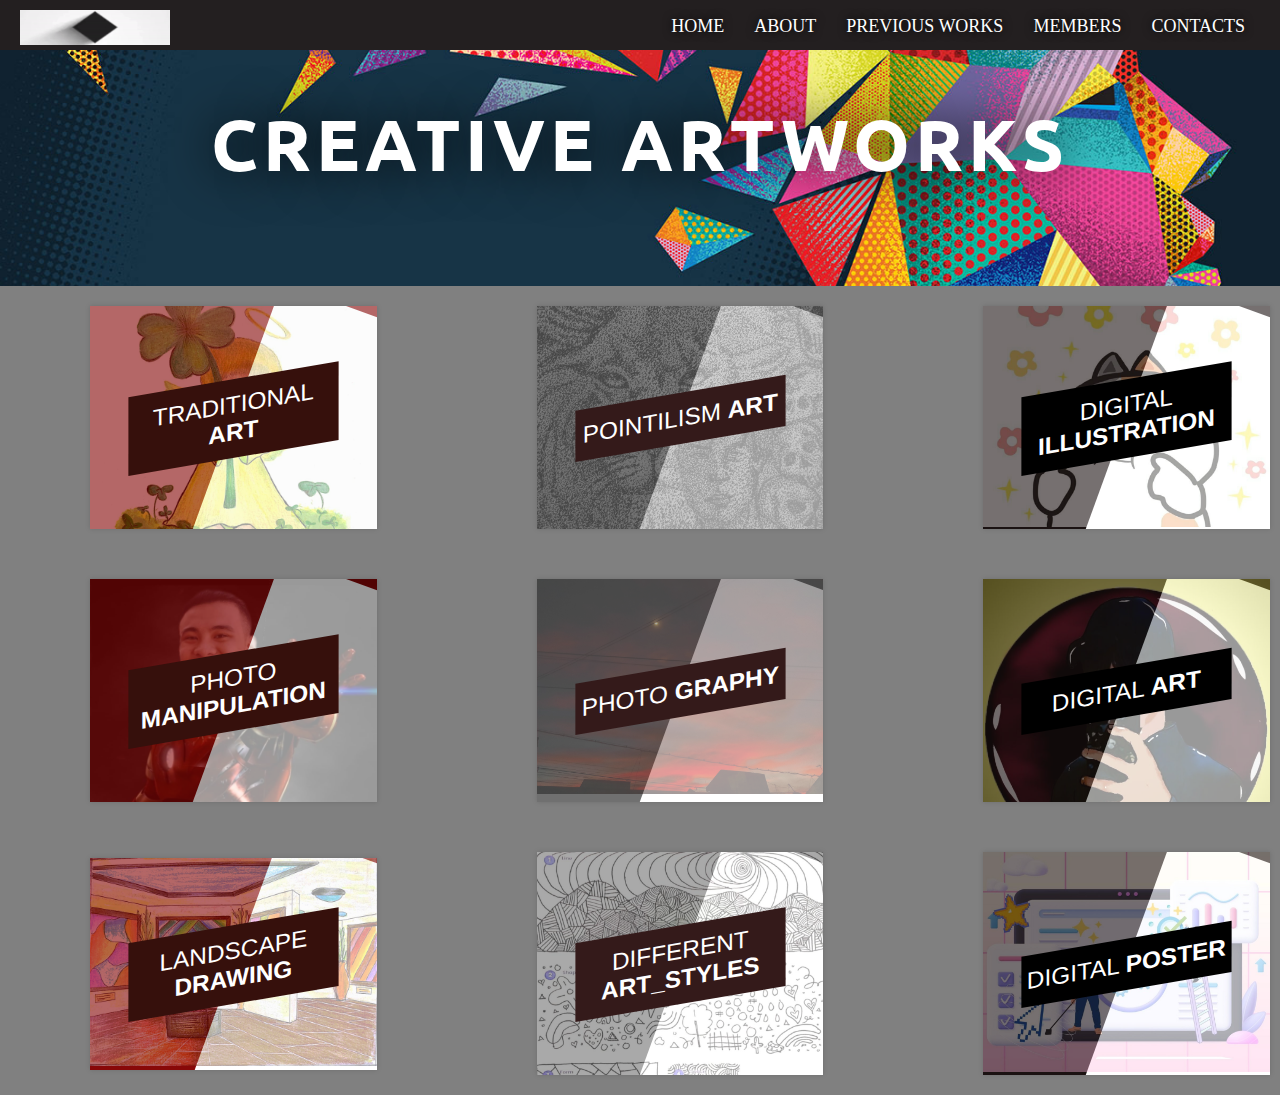
<file: creative/index.html>
<!DOCTYPE html>
<html>
<head>
	<meta charset="utf-8">
	<title>Creative Artworks</title>
	<link rel="stylesheet" type="text/css" href="../CssStyle.css">
	<script src="../script.js"></script>
</head>

<body style="background-color: gray;">
<!-- NAVIGATION BAR -->
    <nav>
      <div class="logo">
        <a href="https://www.youtube.com/watch?v=XCSnogXoZOM"><img src="../img/logo.gif" alt="logo"></a>
      </div>
      <div class="menu-icon">
        <i class="fa fa-bars fa-2x"></i>
      </div>
      <ul>
        <li><a href="../#mainvisual" rel="internal">Home</a></li>
        <li><a href="../#about" rel="internal">About</a></li>
        <li><a href="../#previousworks" rel="internal">Previous Works</a></li>
        <li><a href="../#members" rel="internal">Members</a></li>
        <li><a href="../#contacts" rel="internal">Contacts</a></li>
      </ul>
    </nav>




     <!-- TITLE PAGE -->
   <section class="studentsday" style="background: url(../img/backdraft.jpg); background-repeat: no-repeat; object-fit: cover; background-position: center; background-size: 100%;">
      <div class="containstudentsday">
      <h1 style="font-size: 450%; color: #fff; letter-spacing: 5px; text-shadow: 0 0 50px #000;">CREATIVE ARTWORKS</h1>	
      </div>
    </section>


    <!-- 1st PAGE -->
  	<div class="container1" style="padding: 10px 0; margin-left: 80px;">

        <figure class="snip1104 red">
          <img src="img/aa.jpg" alt="picture 1" />
          <figcaption>
            <h2>Traditional  <span> Art</span></h2>
          </figcaption>
        </figure>

        <figure class="snip1104 gray" style="margin-left: 150px;"><img src="img/bb.jpg" alt="picture 2" />
          <figcaption>
            <h2>Pointilism <span> Art</span></h2>
          </figcaption>
        </figure>      

        <figure class="snip1104 black" style="margin-left: 150px"><img src="img/cc.jpg" alt="picture 3" />
          <figcaption>
            <h2>Digital <span> illustration</span></h2>
          </figcaption>
        </figure>      
      </div>


    <!--2nd PAGE -->
    	<div class="container2" style="padding: 20px 0; margin-left: 80px;">

        <figure class="snip1104 red">
          <img src="img/g.jpg" alt="picture 4" />
          <figcaption>
            <h2>photo  <span> manipulation</span></h2>
          </figcaption>
        </figure>


        <figure class="snip1104 gray" style="margin-left: 150px"><img src="img/j.jpg" alt="picture 5" />
          <figcaption>
            <h2>Photo <span> Graphy</span></h2>
          </figcaption>
        </figure>      



        <figure class="snip1104 black" style="margin-left: 150px;"><img src="img/dd.jpg" alt="picture 6" />
          <figcaption>
            <h2>Digital <span> Art</span></h2>
          </figcaption>
        </figure>      
  	</div>

<!-- 3rd PAGE -->
  <div class="container1" style="padding: 10px 0; margin-left: 80px;">

      <figure class="snip1104 red">
        <img src="img/ee.jpg" alt="picture 7" />
        <figcaption>
          <h2>Landscape  <span> Drawing</span></h2>
        </figcaption>
      </figure>

      <figure class="snip1104 gray" style="margin-left: 150px;"><img src="img/eee.jpg" alt="picture 8" />
        <figcaption>
          <h2>Different <span> Art_styles</span></h2>
        </figcaption>
      </figure>      

      <figure class="snip1104 black" style="margin-left: 150px;" ><img src="img/poster.jpg" alt="picture 9" />
        <figcaption>
          <h2>Digital <span> Poster</span></h2>
        </figcaption>
      </figure>      
    </div>


</body>
</html>
</file>
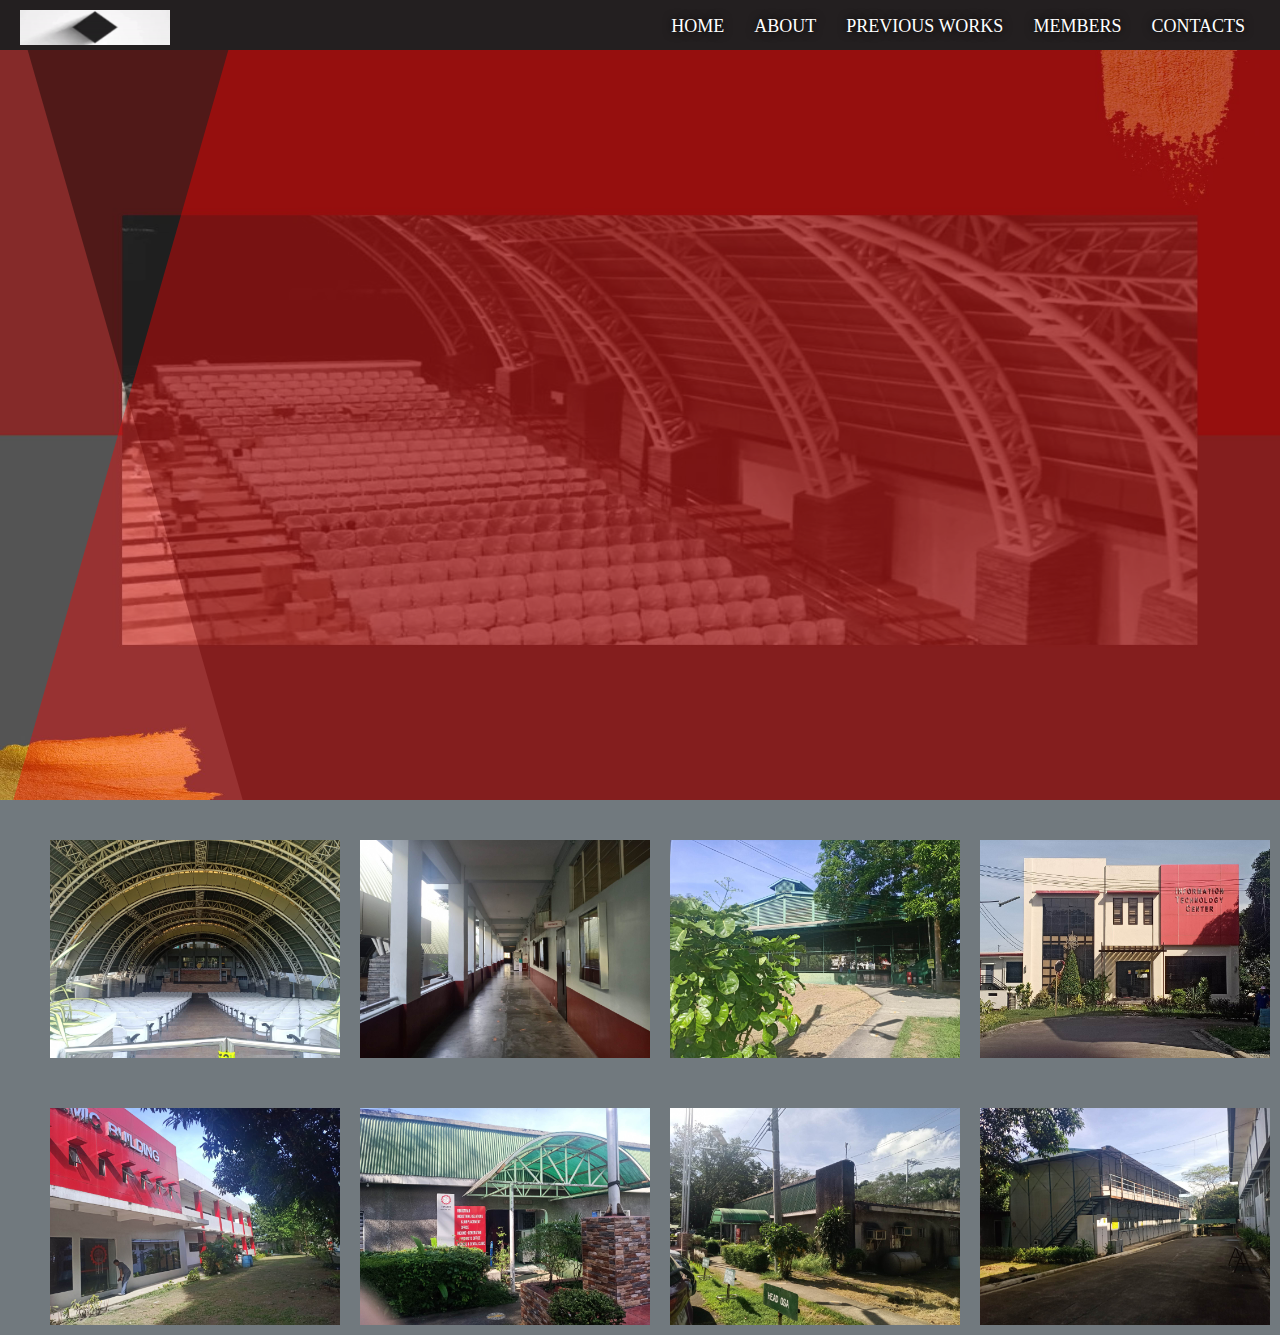
<file: gallery/index.html>
<!DOCTYPE html>
<html>
<head>
	<meta charset="utf-8">
	<meta name="viewport" content="width=device-width, initial-scale=1">
	<title>Web Warrirors Gallery</title>
	<link rel="stylesheet" type="text/css" href="../gallerycss.css">
	<script src="../script.js"></script>
</head>


<body style="background-color: #71797E;">

<!-- NAVIGATION BAR -->
    <nav>
      <div class="logo">
        <a href="https://www.youtube.com/watch?v=XCSnogXoZOM"><img src="../img/logo.gif" alt="logo"></a>
      </div>
      <div class="menu-icon">
        <i class="fa fa-bars fa-2x"></i>
      </div>
      <ul>
        <li><a href="../#mainvisual" rel="internal">Home</a></li>
        <li><a href="../#about" rel="internal">About</a></li>
        <li><a href="../#previousworks" rel="internal">Previous Works</a></li>
        <li><a href="../#members" rel="internal">Members</a></li>
        <li><a href="../#contacts" rel="internal">Contacts</a></li>
      </ul>
    </nav>

    <div id="mainvisual" style="background: url(../img/titlebg.jpg);background-repeat: no-repeat; background-size: 100% 100%;">
      <div class="layer-gray mainvisual-layer-animation"></div>
      <div class="layer-red mainvisual-layer-animation2"></div>
        <h2 class="title-animation"><b class="en title-animation" style="text-align: center; margin-top: -200px;">"TUPC CAMPUS TOUR"
        <b class="en title-animation"><iframe width="1250" height="500" src="https://www.youtube.com/embed/xnZn_WWCld0" title="YouTube video player" frameborder="0" allow="accelerometer; autoplay; clipboard-write; encrypted-media; gyroscope; picture-in-picture" allowfullscreen style="padding-left: 10px;"></iframe></h2>
      <div class="test fullexpand"></div>
    </div> 

   
   <div class="container1" style="padding: 30px 0; margin-left: 40px;">
     <figure class="snip1321"><img src="../img/gallery/auditorium.jpg" alt="auditorium"/>
      <figcaption><i class="ion-upload"></i>
        <h1>AUDITORIUM</h1>
      </figcaption><a href="#"></a>
     </figure>

     <figure class="snip1321"><img src="../img/gallery/hallway.jpg" alt="hallway"/>
      <figcaption><i class="ion-upload"></i>
       <h1>HALLWAY</h1>
      </figcaption><a href="#"></a>
     </figure>


     <figure class="snip1321"><img src="../img/gallery/court.jpg" alt="court"/>
      <figcaption><i class="ion-upload"></i>
       <h1>COVERED COURT</h1>
      </figcaption><a href="#"></a>
     </figure>

     <figure class="snip1321"><img src="../img/gallery/uitc.jpg" alt="uitc"/>
      <figcaption><i class="ion-upload"></i>
       <h1>INFORMATION TECHNOLOGY CENTER</h1>
      </figcaption><a href="#"></a>
     </figure>

  </div>

  <div class="container1" style="padding: 10px 5; margin-left: 40px;">
       <figure class="snip1321"><img src="../img/gallery/acad.jpg" alt="acad"/>
        <figcaption><i class="ion-upload"></i>
         <h1>ACADEMIC BUILDING</h1>
        </figcaption><a href="#"></a>
       </figure>

       <figure class="snip1321"><img src="../img/gallery/registrar.jpg" alt="registrar"/>
        <figcaption><i class="ion-upload"></i>
         <h1>REGISTRAR</h1>
        </figcaption><a href="#"></a>
       </figure>


       <figure class="snip1321"><img src="../img/gallery/osa.jpg" alt="osa"/>
        <figcaption><i class="ion-upload"></i>
         <h1>OFFICE OF STUDENT AFFAIRS</h1>
        </figcaption><a href="#"></a>
       </figure>

       <figure class="snip1321"><img src="../img/gallery/iso.jpg" alt="isolation"/>
        <figcaption><i class="ion-upload"></i>
         <h1>ISOLATION ROOM</h1>
        </figcaption><a href="#"></a>
       </figure>

    </div>



</body>
</html>
</file>
<file: CssStyle.css>
@import url('https://fonts.googleapis.com/css?family=Ubuntu');
body, html {
  font-family: 'Ubuntu', sans-serif;
  color: #666;
  text-align: center;
  margin: 0;
}



#mainvisual {
    background: url(img/tuplogo2.jpg) no-repeat center center;
    background-size: auto auto;
    background-size: cover;
}

#mainvisual {
    height: 800px;
    padding: 0 80px;
    position: relative;
    overflow: hidden;
}

#mainvisual .layer-gray {
    position: absolute;
    width: 100%;
    height: 100%;
    top: 0;
    bottom: 0;
    right: -10%;
    margin: auto;
    background-color: rgba(0,0,0,.4);
    transform: skewx(16deg);
}

#mainvisual .layer-red {
    position: absolute;
    width: 100%;
    height: 100%;
    top: 0;
    bottom: 0;
    right: -10%;
    margin: auto;
    background-color: rgba(255,0,0,.4);
    transform: skewx(-16deg);
}

.mainvisual-layer-animation {
    animation: mainvisual-layer-animation 1.4s ease forwards;
}

.mainvisual-layer-animation2 {
    animation: mainvisual-layer-animation 2.4s ease forwards;
}

@keyframes mainvisual-layer-animation {
  from{
    right: -10%;
  }
  to{
    right: -65%;
  }
}

@keyframes mainvisual-layer-animation2 {
  from{
    right: -10%;
  }
  to{
    right: -25%;
  }
}

#mainvisual h2 {
    text-align: center;
    font-size: 0;
    letter-spacing: 0;
    opacity: 50%;
    padding-top: 300px;
}


  
#mainvisual h2 .en {
    font-size: 5rem;
    font-family: 'times new roman', sans-serif;
    font-weight: normal;
    display: block;
    opacity: 0;
    color: whitesmoke;
    text-align: left;
    letter-spacing: 0.20em;


transition-property: transform;
transition-duration: .8s;
-webkit-transition-delay: .4s;
transition-delay: .4s;
text-decoration: none;
}

#mainvisual h2 .en:after {
    content: '';
    display: block;
    width: 100%;
    height: 2px;
    background-color: black ;
    margin-top: 4px;
    -webkit-transform-origin: left top;
    transform-origin: left top;
    transition-property: transform;
    transition-duration: .8s;
    transition-timing-function: cubic-bezier(.645,.045,.355,1);
  -webkit-transform: scaleX(0);
transform: scaleX(1);
  -webkit-transition-duration: .8s;

}

#mainvisual h2 .en:after {
    -webkit-transition-duration: .8s;
    -webkit-transition-timing-function: cubic-bezier(.645,.045,.355,1);
}

.title-animation {
    animation: title-animation 5.2s ease forwards;
}

@keyframes title-animation {
  from{
    opacity: 0;
    transform: translateX(-10px);
  }
  to{
    opacity: 1;
    transform: translateX(0);
  }
}








/*Navigation CSS*/


nav{
  position: fixed;
  top:0;
  left: 0;
  width: 100%;
  height: 100px;
  padding: 10px 60px;
  box-sizing: border-box;
  transition: .5s;
  z-index: 5;
  opacity: 1;
}

nav{
  background: #231f20;
  height: 50px;
  padding: 10px 20px;
}

nav .logo{
  float: left;

}
nav .logo img{
  height: 35px;
  width: 150px;
}
nav.black .logo img{
  height: 60px;
}







nav ul{
  float: right;
  margin: 0;
  padding-left: 10px;
  display: flex;
}
nav ul li{
  list-style: none;
  margin-top: 4px;
  line-height: none;
  font-size: 18px;
  color: white;

  text-decoration: none;
  text-transform: uppercase;
  transition: 1s;
  text-shadow: 0 0 10px #000;
}
 nav ul li a{
  line-height: none;
  font-size: 18px;
  font-family: 'cursive;';
  color: white;
  padding: 10px 15px;
  text-decoration: none;
  text-transform: uppercase;
  transition: 1s;
  text-shadow: 0 0 10px #000;
} 

 nav.black ul li a{
  color: #fff;
  line-height: 20px;
} 
nav.black ul li{
  color: #fff;
  line-height: 20px;
}
 nav ul li a.active,
nav ul li a:hover{
  color: #E1C16E;
} 
nav ul li.active,
nav ul li:hover{
  color: #E1C16E;
}


li a:hover {
  background-color: #71797E;
  padding: 15px 20px;
  transition: 1s;
}



/*Parallax Background Section */
.parallax1 {
  background-image: url(img/contactsbg.gif);
  min-height: 50%;
  position: relative;
  background-position: center;
  background-size: cover;
  background-repeat: no-repeat;
  background-attachment: fixed;
}



.heading {
  position: absolute;
  color: #fff;
  font-size: 550%;
  top: 38%;
  width: 100%;
  text-transform: uppercase;
  letter-spacing: 8px;
  text-shadow: 0 0 10px #000;
}
.heading2 {
  position: absolute;
  color: #fff;
  font-size: 150%;
  top: 50%;
  width: 100%;
  text-transform: uppercase;
  letter-spacing: 8px;
  text-shadow: 0 0 10px #000;
}
.heading-sm {
  position: absolute;
  top: 45%;
  width: 100%;
  color: #fff;
  font-size: 250%;
  text-transform: uppercase;
  letter-spacing: 5px;
  text-shadow: 0 0 10px #000;
}

section {
  overflow: auto;
  padding: 50px 80px;
}

.dark{
  overflow: auto;
  padding: 50px 80px;
  background-color: #323232;
  color: #f2f2f2;
}
@media (max-width: 900px){
  nav ul li{
    font-size: 12px;
  }
  .heading{
    font-size: 250%;
  }
}
@media (max-width: 600px){
  .heading{
    font-size: 250%;
  }
  .heading-sm{
    font-size: 180%
  }

  nav ul li{
    font-size: 8px;
  }
}
input[type=text], select, textarea {
  width: 100%;
  padding: 12px;
  border: 1px solid #ccc;
  border-radius: 4px;
  box-sizing: border-box;
  margin-top: 6px;
  margin-bottom: 16px;
  resize: vertical;
}

input[type=submit] {
  background-color: #4CAF50;
  color: white;
  padding: 12px 20px;
  border: none;
  border-radius: 4px;
  cursor: pointer;
}

input[type=submit]:hover {
  background-color: #45a049;
}

.container {
  border-radius: 5px;
  background-color: #f2f2f2;
  padding: 20px;
}



/*ABOUT US PAGE*/
















/*Slider CSS*/



img:hover{
    transform: scale3d(1.2, 1.1, 0.3);
    z-index: 3;
    transition: 2s;  
}





@import url(https://fonts.googleapis.com/css?family=Open+Sans:400,800,700,600);
@import url(https://maxcdn.bootstrapcdn.com/font-awesome/4.5.0/css/font-awesome.min.css);
*, *:before, *:after {
  box-sizing: border-box;
}


.slider {
  height: 80%;
  width: 100%;
  position: relative;
  overflow: hidden;
  display: -webkit-box;
  display: -webkit-flex;
  display: -ms-flexbox;
  display: flex;
  -webkit-flex-flow: row nowrap;
      -ms-flex-flow: row nowrap;
          flex-flow: row nowrap;
  -webkit-box-align: end;
  -webkit-align-items: flex-end;
      -ms-flex-align: end;
          align-items: flex-end;
  -webkit-box-pack: center;
  -webkit-justify-content: center;
      -ms-flex-pack: center;
          justify-content: center;
}
.slider-btn {
  width: 12px;
  height: 12px;
  margin: 32px 12px;
  z-index: 10;
  outline: 6px solid white;
  outline-offset: -6px;
  box-shadow: 0 0 0 0 #333, 0 0 0 0 rgba(51, 51, 51, 0);
  cursor: pointer;
  -webkit-appearance: none;
     -moz-appearance: none;
          appearance: none;
  -webkit-backface-visibility: hidden;
          backface-visibility: hidden;
}
.slider-btn:checked {
  -webkit-animation: check 0.5s linear forwards;
          animation: check 0.5s linear forwards;
}
.slider-btn:checked:nth-of-type(1) ~ .slider-inner {
  -webkit-transform: translateX(0%);
          transform: translateX(0%);
}
.slider-btn:checked:nth-of-type(2) ~ .slider-inner {
  -webkit-transform: translateX(-25%);
          transform: translateX(-25%);
}
.slider-btn:checked:nth-of-type(3) ~ .slider-inner {
  -webkit-transform: translateX(-50%);
          transform: translateX(-50%);
}
.slider-btn:checked:nth-of-type(4) ~ .slider-inner {
  -webkit-transform: translateX(-75%);
          transform: translateX(-75%);
}
.slider-inner {
  position: absolute;
  top: 0;
  left: 0;
  width: 400%;
  height: 100%;
  -webkit-transition: all 1s ease-out;
  transition: all 1s ease-out;
  display: -webkit-box;
  display: -webkit-flex;
  display: -ms-flexbox;
  display: flex;
  -webkit-flex-flow: row nowrap;
      -ms-flex-flow: row nowrap;
          flex-flow: row nowrap;
}
.slider-contents {
  height: 100%;
  padding: 16px;
  text-align: center;
  display: -webkit-box;
  display: -webkit-flex;
  display: -ms-flexbox;
  display: flex;
  -webkit-box-flex: 1;
  -webkit-flex: 1;
      -ms-flex: 1;
          flex: 1;
  -webkit-flex-flow: column nowrap;
      -ms-flex-flow: column nowrap;
          flex-flow: column nowrap;
  -webkit-box-align: center;
  -webkit-align-items: center;
      -ms-flex-align: center;
          align-items: center;
  -webkit-box-pack: center;
  -webkit-justify-content: center;
      -ms-flex-pack: center;
          justify-content: center;
          font-style: 'times new roman';
          color: black;
}



.slider-icon {
  font-size: 68px;
  color: #black;
 
}
.slider-caption {
  font-weight: 700;
  margin: 32px 0 16px;
  text-transform: uppercase;
  font-style: "times new roman";
  color: black;
}
.slider-txt {
  color: black;
  margin-bottom: 48px;
  max-width: 300px;
  font-style: "times new roman";
  background-color: none;

}

ul {
  list-style: none;
  text-align: center;
  color: white;
  margin: 0;
  padding: 0;
}


@keyframes check {
  50% {
    outline-color: #E87E04;
    box-shadow: 0 0 0 12px #333, 0 0 0 36px rgba(51, 51, 51, 0.2);
  }
  100% {
    outline-color: #E87E04;
    box-shadow: 0 0 0 0 #333, 0 0 0 0 rgba(51, 51, 51, 0);
  }
}




slider-contents.img:hover{
  transform: scale(1.3);
  z-index: 2;
  transition: 5s;
}






@import url(https://fonts.googleapis.com/css?family=Raleway:400,800);
figure.snip1104 {
  font-family: 'Raleway', Arial, sans-serif;
  position: relative;
  overflow: hidden;
  margin: 10px;
  min-width: 220px;
  max-width: 310px;
  max-height: 223px;
  width: 100%;
  background: #000000;
  color: #ffffff;
  text-align: center;
  box-shadow: 0 0 5px rgba(0, 0, 0, 0.15);
}

figure.snip1104 * {
  -webkit-box-sizing: border-box;
  box-sizing: border-box;
  -webkit-transition: all 0.4s ease-in-out;
  transition: all 0.4s ease-in-out;
}

figure.snip1104 img {
  max-width: 100%;
  position: relative;
  opacity: 0.4;
}

figure.snip1104 figcaption {
  position: absolute;
  top: 0;
  left: 0;
  bottom: 0;
  right: 0;
}

figure.snip1104 h2 {
  position: absolute;
  left: 40px;
  right: 40px;
  display: inline-block;
  background: #000000;
  -webkit-transform: skew(-10deg) rotate(-10deg) translate(0, -50%);
  transform: skew(-10deg) rotate(-10deg) translate(0, -50%);
  padding: 12px 5px;
  margin: 0;
  top: 50%;
  text-transform: uppercase;
  font-weight: 400;
}

figure.snip1104 h2 span {
  font-weight: 800;
}

figure.snip1104:before {
  height: 100%;
  width: 100%;
  top: 0;
  left: 0;
  content: '';
  background: #ffffff;
  position: absolute;
  -webkit-transition: all 0.3s ease-in-out;
  transition: all 0.3s ease-in-out;
  -webkit-transform: rotate(150deg) translateY(-50%);
  transform: rotate(110deg) translateY(-50%);
}

figure.snip1104 a {
  left: 0;
  right: 0;
  top: 0;
  bottom: 0;
  position: absolute;
  z-index: 1;
}

figure.snip1104.gray {
  background: #707070;
}

figure.snip1104.gray h2 {
  background: #341A1A;
}

figure.snip1104.red {
  background: #880808;
}

figure.snip1104.red h2 {
  background: #36100c;
}

figure.snip1104.black {
  background: #1B1212;
}

figure.snip1104.black h2 {
  background:  #000000;
}

figure.snip1104:hover img,
figure.snip1104.hover img {
  opacity: 1;
  -webkit-transform: scale(1.1);
  transform: scale(1.1);
}

figure.snip1104:hover h2,
figure.snip1104.hover h2 {
  -webkit-transform: skew(-10deg) rotate(-10deg) translate(-150%, -50%);
  transform: skew(-10deg) rotate(-10deg) translate(-150%, -50%);
}

figure.snip1104:hover:before,
figure.snip1104.hover:before {
  -webkit-transform: rotate(110deg) translateY(-150%);
  transform: rotate(110deg) translateY(-150%);
}

.container1{
  display: flex;
  margin-left: 150px;
  align-items: center;
}


.container2{
  display: flex;
  padding: 50px 0px;
  margin-left: 150px;
}



/*CONTACTS CONTAINER CSS*/

.container3{
  display: flex;
  padding: 10px;
  margin-left: 32.5em;
}
</file>
<file: gallerycss.css>
@import url('https://fonts.googleapis.com/css?family=Ubuntu');
body, html {
  font-family: 'Ubuntu', sans-serif;
  color: #666;
  text-align: center;
  margin: 0;
}



#mainvisual {
    background: url(img/tuplogo2.jpg) no-repeat center center;
    background-size: auto auto;
    background-size: cover;
}

#mainvisual {
    height: 800px;
    padding: 0 80px;
    position: relative;
    overflow: hidden;
}

#mainvisual .layer-gray {
    position: absolute;
    width: 100%;
    height: 100%;
    top: 0;
    bottom: 0;
    right: -10%;
    margin: auto;
    background-color: rgba(0,0,0,.4);
    transform: skewx(16deg);
}

#mainvisual .layer-red {
    position: absolute;
    width: 100%;
    height: 100%;
    top: 0;
    bottom: 0;
    right: -10%;
    margin: auto;
    background-color: rgba(255,0,0,.4);
    transform: skewx(-16deg);
}

.mainvisual-layer-animation {
    animation: mainvisual-layer-animation 1.4s ease forwards;
}

.mainvisual-layer-animation2 {
    animation: mainvisual-layer-animation 2.4s ease forwards;
}

@keyframes mainvisual-layer-animation {
  from{
    right: -10%;
  }
  to{
    right: -65%;
  }
}

@keyframes mainvisual-layer-animation2 {
  from{
    right: -10%;
  }
  to{
    right: -25%;
  }
}

#mainvisual h2 {
    text-align: center;
    font-size: 0;
    letter-spacing: 0;
    opacity: 50%;
    padding-top: 300px;
}


  
#mainvisual h2 .en {
    font-size: 5rem;
    font-family: 'times new roman', sans-serif;
    font-weight: normal;
    display: block;
    opacity: 0;
    color: whitesmoke;
    text-align: left;
    letter-spacing: 0.20em;


transition-property: transform;
transition-duration: .8s;
-webkit-transition-delay: .4s;
transition-delay: .4s;
text-decoration: none;
}

#mainvisual h2 .en:after {
    content: '';
    display: block;
    width: 100%;
    height: 2px;
    background-color: black ;
    margin-top: 4px;
    -webkit-transform-origin: left top;
    transform-origin: left top;
    transition-property: transform;
    transition-duration: .8s;
    transition-timing-function: cubic-bezier(.645,.045,.355,1);
  -webkit-transform: scaleX(0);
transform: scaleX(1);
  -webkit-transition-duration: .8s;

}

#mainvisual h2 .en:after {
    -webkit-transition-duration: .8s;
    -webkit-transition-timing-function: cubic-bezier(.645,.045,.355,1);
}

.title-animation {
    animation: title-animation 5.2s ease forwards;
}

@keyframes title-animation {
  from{
    opacity: 0;
    transform: translateX(-10px);
  }
  to{
    opacity: 1;
    transform: translateX(0);
  }
}








/*Navigation CSS*/


nav{
  position: fixed;
  top:0;
  left: 0;
  width: 100%;
  height: 100px;
  padding: 10px 60px;
  box-sizing: border-box;
  transition: .5s;
  z-index: 5;
  opacity: 1;
}

nav{
  background: #231f20;
  height: 50px;
  padding: 10px 20px;
}

nav .logo{
  float: left;

}
nav .logo img{
  height: 35px;
  width: 150px;
}
nav.black .logo img{
  height: 60px;
}


.logo:hover {
  background-color: none;
  transform: scale3d(1.2, 1.1, 0.3);
  transition: 2s;
}





nav ul{
  float: right;
  margin: 0;
  padding-left: 10px;
  display: flex;
}
nav ul li{
  list-style: none;
  margin-top: 4px;
  line-height: none;
  font-size: 18px;
  color: white;

  text-decoration: none;
  text-transform: uppercase;
  transition: 1s;
  text-shadow: 0 0 10px #000;
}
 nav ul li a{
  line-height: none;
  font-size: 18px;
  font-family: 'cursive;';
  color: white;
  padding: 10px 15px;
  text-decoration: none;
  text-transform: uppercase;
  transition: 1s;
  text-shadow: 0 0 10px #000;
} 

 nav.black ul li a{
  color: #fff;
  line-height: 20px;
} 
nav.black ul li{
  color: #fff;
  line-height: 20px;
}
 nav ul li a.active,
nav ul li a:hover{
  color: #E1C16E;
} 
nav ul li.active,
nav ul li:hover{
  color: #E1C16E;
}


li a:hover {
  background-color: #71797E;
  padding: 15px 20px;
  transition: 1s;
}







@import url(https://code.ionicframework.com/ionicons/2.0.1/css/ionicons.min.css);
@import url(https://fonts.googleapis.com/css?family=Raleway:400,500,800);
figure.snip1321 {
  font-family: 'Raleway', Arial, sans-serif;
  position: relative;
  overflow: hidden;
  margin: 10px;
  min-width: 230px;
  max-width: 315px;
  width: 100%;
  color: #000000;
  text-align: center;
  -webkit-perspective: 50em;
  perspective: 50em;
}
figure.snip1321 * {
  -webkit-box-sizing: padding-box;
  box-sizing: padding-box;
  -webkit-transition: all 0.2s ease-out;
  transition: all 0.2s ease-out;
}
figure.snip1321 img {
  max-width: 100%;
  vertical-align: top;
}
figure.snip1321 figcaption {
  top: 50%;
  left: 20px;
  right: 20px;
  position: absolute;
  opacity: 0;
  z-index: 1;
}
figure.snip1321 h2,
figure.snip1321 h4 {
  margin: 0;
}
figure.snip1321 h2 {
  font-weight: 600;
}
figure.snip1321 h4 {
  font-weight: 400;
  text-transform: uppercase;
}
figure.snip1321 i {
  font-size: 32px;
}
figure.snip1321:after {
  background-color: #ffffff;
  position: absolute;
  content: "";
  display: block;
  top: 20px;
  left: 20px;
  right: 20px;
  bottom: 20px;
  -webkit-transition: all 0.4s ease-in-out;
  transition: all 0.4s ease-in-out;
  -webkit-transform: rotateX(-90deg);
  transform: rotateX(-90deg);
  -webkit-transform-origin: 50% 50%;
  -ms-transform-origin: 50% 50%;
  transform-origin: 50% 50%;
  opacity: 0;
}
figure.snip1321 a {
  left: 0;
  right: 0;
  top: 0;
  bottom: 0;
  position: absolute;
  z-index: 1;
}
figure.snip1321:hover figcaption,
figure.snip1321.hover figcaption {
  -webkit-transform: translateY(-50%);
  transform: translateY(-50%);
  opacity: 1;
  -webkit-transition-delay: 0.2s;
  transition-delay: 0.2s;
}
figure.snip1321:hover:after,
figure.snip1321.hover:after {
  -webkit-transform: rotateX(0);
  transform: rotateX(0);
  opacity: 0.9;
}







.container1{
  display: flex;
  margin-left: 150px;
  align-items: center;
}
</file>
